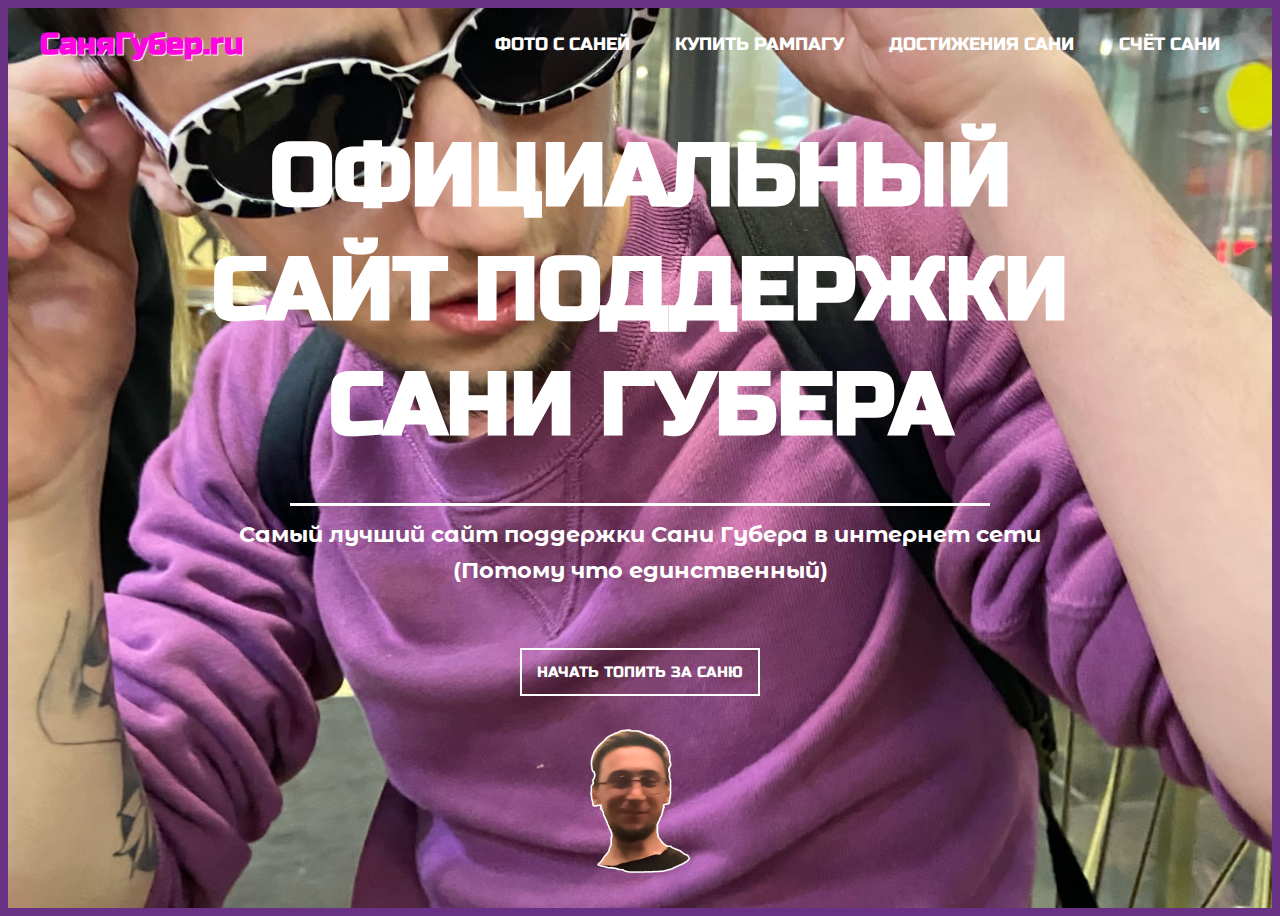
<file: index.html>
<!DOCTYPE html>
<html>
    <head>
        <link rel="stylesheet" href="style.css">
        <link rel="preconnect" href="https://fonts.googleapis.com">
        <link rel="preconnect" href="https://fonts.gstatic.com" crossorigin>
        <link href="https://fonts.googleapis.com/css2?family=Montserrat+Alternates&display=swap" rel="stylesheet">
        <link rel="preconnect" href="https://fonts.googleapis.com">
        <link rel="preconnect" href="https://fonts.gstatic.com" crossorigin>
        <link href="https://fonts.googleapis.com/css2?family=Russo+One&display=swap" rel="stylesheet">
        <meta charset="UTF-8">
        <title>Саня давай!</title>
    </head>
    <body>
        <header class="header">
            <div class="container">
                <div class="header__inner">
                    <div class="logo"><a class="logo"href="index.html">СаняГубер.ru</a></div>
                    <nav class="nav">
                       <a class="nav__link" href="#">Фото с Саней</a>
                       <a class="nav__link" href="#">Купить рампагу</a>
                       <a class="nav__link" href="achive.html">Достижения Сани</a>
                       <a class="nav__link" href="#">Счёт сани</a>
                    </nav>
                </div>
        </header>
        <div class="intro">
            <div class="container"></div>
            <div class="intro_inner">
                <h1 class="intro_-title">Официальный сайт поддержки Сани Губера</h1>
                <h2 class="intro-sutitle">Самый лучший сайт поддержки Сани Губера в интернет сети (Потому что единственный)</h2>
                <a class="btn" href="#">Начать топить за СаНю</a>
                <img src="Logo.png" alt="Санино ебло" class="sanya">
            </div>
            </div>
        </div>
    </body>
</html>
</file>
<file: style.css>
body {
    background: rgb(105, 49, 131); 
    font-family: 'Russo One', sans-serif;
    font-size: 15px;
    line-height: 1.6;

}
* {
    box-sizing: border-box;
}
/*КОНТЕЙНЕР*/
.container {
    width: 100%;
    max-width: 1200px;
    margin: 0 auto;
}
/*Intro*/
.intro {
display: flex;
flex-direction: column;
justify-content: center;
width: 100%;
height: 100vh;
background: url(intro.jpg) center no-repeat;
background-size: cover;
}
.intro_inner {
    width: 100%;
    max-width: 880px;
    margin: 0 auto;
    text-align: center;
}
.intro_-title {
    font-size: 88px;
    font-weight: 800;
    text-transform: uppercase;
    text-align: center;
    line-height: 1.3;
    color: rgb(255, 255, 255);
    margin-bottom: 0px;
    margin-top: 100px;
}
.intro-sutitle {
    font-family: 'Montserrat Alternates', sans-serif; 
    color: rgb(255, 255, 255);
    text-align: center;
    margin: 10px auto 60px;
    
}
.intro_-title::after {
    content:"";
    display: block;
    width: 700px;
    height: 3px;
    margin: 40px auto 0;
    background-color: rgb(255, 255, 255);
}
/* Лого */
.header{
    padding-top: 20px;
    width: 100%;
    position: absolute;
    top: 0;
    left: 0;
    right: 0;
    z-index: 1000;
} 
.logo {
    text-decoration: none;
    font-size: 30px;
    font-weight: 700;
    color: rgb(255, 5, 222);
    text-shadow: 1px 1px 1px rgb(255, 255, 255);
}
.header__inner {
    display: flex;
    justify-content: space-between;
    align-items: center;
}
/* Навигация */
.nav {
font-size: 18px;
text-transform: uppercase;
}
.nav__link {
    color: rgb(255, 255, 255);
    text-decoration: none;
    transition: color .2s linear;
    margin: 0 20px;
    display: inline-block;
    position: relative;
}
.nav__link:hover {
    color: rgb(255, 5, 222);
}
.nav__link::after {
    content: "";
    display: block;
    display: none;
    width: 100%;
    height: 3px;
    background-color: rgb(255, 5, 222);
    position: absolute;
    top: 100%;
    left: 0;
    z-index: 1;
}
.nav__link:hover::after {
    display: block;
}
/* Кнопка */
.btn {
    display: inline-block;
    vertical-align: top;
    padding: 10px 15px;
    border: 2px solid #fff;
    color: #fff;
    text-transform: uppercase;
    text-decoration: none;
    text-align: center;
    transition: backround .1s
    linear, color .2s;
}
.btn:hover {
   background-color: #fff;
   color: rgb(165, 0, 129); 
}
.sanya {
   height: 200px;
   display: block;
   margin: 0px auto 0px;
}

/* Видео */
.video {
    border-radius: 100px;
    border: 3px solid #fff;
}
</file>
